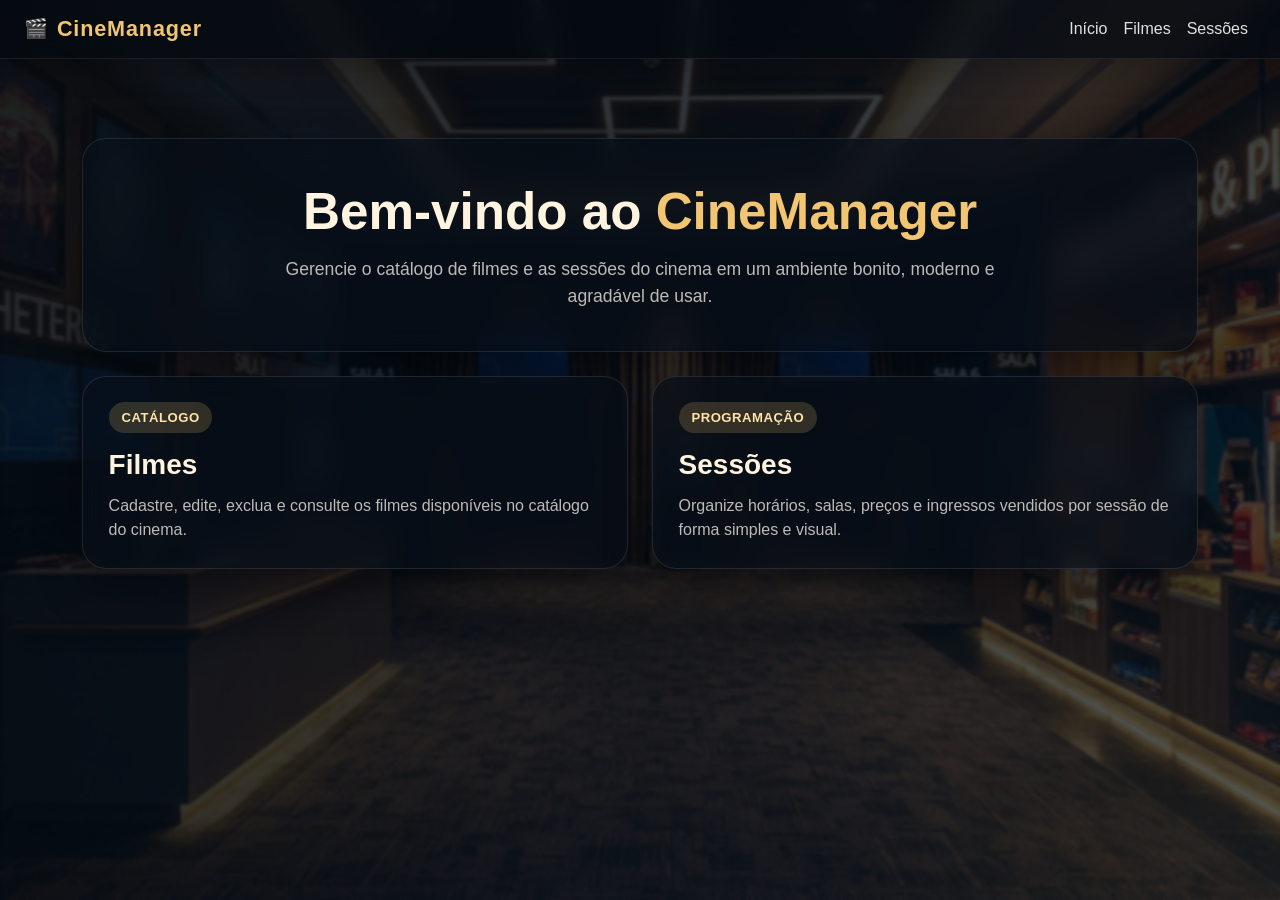
<file: index.html>
<!doctype html>
<html lang="pt-br">
  <head>
    <meta charset="UTF-8" />
    <meta name="viewport" content="width=device-width, initial-scale=1.0" />
    <title>CineManager</title>
    <link
      href="https://cdn.jsdelivr.net/npm/bootstrap@5.3.3/dist/css/bootstrap.min.css"
      rel="stylesheet"
    />
    <link rel="stylesheet" href="./css/style.css" />
  </head>

  <body class="page-home">
    <div id="navbar"></div>

    <main class="container py-4">
      <section class="hero-panel text-center mb-4">
        <h1 class="hero-title">
          Bem-vindo ao <span class="hero-highlight">CineManager</span>
        </h1>
        <p class="hero-text">
          Gerencie o catálogo de filmes e as sessões do cinema em um ambiente
          bonito, moderno e agradável de usar.
        </p>
      </section>

      <section class="row g-4">
        <div class="col-md-6">
          <a href="filmes.html" class="card card-menu h-100">
            <div class="card-body">
              <span class="menu-tag">Catálogo</span>
              <h3 class="card-title">Filmes</h3>
              <p class="card-text">
                Cadastre, edite, exclua e consulte os filmes disponíveis no
                catálogo do cinema.
              </p>
            </div>
          </a>
        </div>

        <div class="col-md-6">
          <a href="sessoes.html" class="card card-menu h-100">
            <div class="card-body">
              <span class="menu-tag">Programação</span>
              <h3 class="card-title">Sessões</h3>
              <p class="card-text">
                Organize horários, salas, preços e ingressos vendidos por sessão
                de forma simples e visual.
              </p>
            </div>
          </a>
        </div>
      </section>
    </main>

    <script src="https://cdn.jsdelivr.net/npm/bootstrap@5.3.3/dist/js/bootstrap.bundle.min.js"></script>
    <script type="module" src="./js/layout.js"></script>
  </body>
</html>
</file>
<file: css/style.css>
:root {
  --cinema-gold: #f2c572;
  --cinema-gold-strong: #d99a2b;
  --cinema-dark: #08121d;
  --cinema-dark-soft: rgba(8, 18, 29, 0.82);
  --cinema-dark-strong: rgba(4, 10, 18, 0.92);
  --cinema-text: #f7f1e8;
  --cinema-muted: rgba(247, 241, 232, 0.76);
  --cinema-border: rgba(255, 255, 255, 0.1);
  --cinema-shadow: 0 18px 45px rgba(0, 0, 0, 0.35);
  --cinema-radius: 24px;
}

* {
  box-sizing: border-box;
}

html,
body {
  min-height: 100%;
}

body {
  margin: 0;
  color: var(--cinema-text);
  background-color: var(--cinema-dark);
  font-family: "Segoe UI", Tahoma, Geneva, Verdana, sans-serif;
  background-size: cover;
  background-position: center;
  background-repeat: no-repeat;
  background-attachment: fixed;
  position: relative;
}

body::before {
  content: "";
  position: fixed;
  inset: 0;
  background:
    linear-gradient(135deg, rgba(4, 9, 16, 0.9), rgba(6, 18, 32, 0.68)),
    radial-gradient(
      circle at top left,
      rgba(242, 197, 114, 0.18),
      transparent 35%
    ),
    radial-gradient(
      circle at bottom right,
      rgba(242, 197, 114, 0.12),
      transparent 30%
    );
  z-index: -2;
}

body::after {
  content: "";
  position: fixed;
  inset: 0;
  backdrop-filter: blur(1.5px);
  z-index: -1;
}

body.page-home {
  background-image: url("../img/bg-lobby.png");
}

body.page-filmes {
  background-image: url("../img/bg-catalogo.png");
}

body.page-sessoes {
  background-image: url("../img/bg-sessoes.png");
}

#navbar {
  position: relative;
  z-index: 1050;
}

.navbar-cinema {
  background: rgba(5, 10, 17, 0.72) !important;
  backdrop-filter: blur(14px);
  border-bottom: 1px solid rgba(255, 255, 255, 0.08);
  box-shadow: 0 10px 30px rgba(0, 0, 0, 0.2);
}

.navbar-brand {
  color: var(--cinema-gold) !important;
  letter-spacing: 0.04em;
  font-size: 1.35rem;
}

.navbar-brand:hover {
  color: #ffd992 !important;
}

.navbar-nav .nav-link {
  color: rgba(255, 255, 255, 0.88) !important;
  font-weight: 500;
  transition: 0.2s ease;
}

.navbar-nav .nav-link:hover,
.navbar-nav .nav-link:focus {
  color: var(--cinema-gold) !important;
}

main {
  position: relative;
  z-index: 1;
  padding-bottom: 40px;
}

.hero-panel,
.content-panel,
.card-menu {
  background: rgba(7, 14, 24, 0.72);
  border: 1px solid var(--cinema-border);
  border-radius: var(--cinema-radius);
  box-shadow: var(--cinema-shadow);
  backdrop-filter: blur(14px);
}

.hero-panel {
  padding: 2.6rem;
}

.hero-title {
  font-size: clamp(2rem, 4vw, 3.4rem);
  font-weight: 800;
  margin-bottom: 0.9rem;
  color: #fff4df;
}

.hero-text {
  font-size: 1.1rem;
  color: var(--cinema-muted);
  max-width: 760px;
  margin: 0 auto;
}

.hero-highlight {
  color: var(--cinema-gold);
  font-weight: 700;
}

.card-menu {
  text-decoration: none;
  color: inherit;
  transition:
    transform 0.25s ease,
    box-shadow 0.25s ease,
    border-color 0.25s ease;
  overflow: hidden;
}

.card-menu:hover {
  transform: translateY(-6px);
  border-color: rgba(242, 197, 114, 0.45);
  box-shadow: 0 24px 46px rgba(0, 0, 0, 0.36);
}

.card-menu .card-body {
  padding: 1.6rem;
}

.card-menu .card-title {
  color: #fff4df;
  font-weight: 700;
  margin-bottom: 0.75rem;
}

.card-menu .card-text {
  color: var(--cinema-muted);
  margin-bottom: 0;
}

.menu-tag {
  display: inline-block;
  margin-bottom: 0.95rem;
  padding: 0.35rem 0.8rem;
  border-radius: 999px;
  background: rgba(242, 197, 114, 0.18);
  color: #ffe3a8;
  font-size: 0.82rem;
  font-weight: 700;
  letter-spacing: 0.04em;
  text-transform: uppercase;
}

.content-panel {
  padding: 1.8rem;
}

.page-title {
  font-size: clamp(1.7rem, 3vw, 2.5rem);
  font-weight: 800;
  color: #fff4df;
  margin-bottom: 0.35rem;
}

.page-subtitle {
  color: var(--cinema-muted);
  margin-bottom: 0;
}

.card {
  border: 1px solid var(--cinema-border);
  background: rgba(7, 14, 24, 0.72);
  color: var(--cinema-text);
  box-shadow: var(--cinema-shadow);
  backdrop-filter: blur(12px);
}

.card .text-muted,
.text-muted {
  color: var(--cinema-muted) !important;
}

.table-responsive {
  border-radius: 20px;
  overflow: hidden;
  background: rgba(7, 14, 24, 0.58);
  border: 1px solid var(--cinema-border);
}

.table {
  margin-bottom: 0;
  color: var(--cinema-text);
  vertical-align: middle;
}

.table thead.table-dark th {
  background: rgba(4, 10, 18, 0.98) !important;
  color: #ffe7b4;
  border-color: rgba(255, 255, 255, 0.08);
  font-weight: 700;
}

.table > :not(caption) > * > * {
  background: transparent;
  border-color: rgba(255, 255, 255, 0.08);
  color: var(--cinema-text);
}

.table-striped > tbody > tr:nth-of-type(odd) > * {
  background: rgba(255, 255, 255, 0.03);
}

.table-hover > tbody > tr:hover > * {
  background: rgba(242, 197, 114, 0.1);
}

.btn {
  border-radius: 12px;
  font-weight: 600;
  transition: 0.2s ease;
  box-shadow: none !important;
}

.btn-primary {
  background: linear-gradient(135deg, #f2c572, #d99a2b);
  border: none;
  color: #231406;
}

.btn-primary:hover {
  background: linear-gradient(135deg, #ffd58a, #e6a934);
  color: #231406;
  transform: translateY(-1px);
}

.btn-success {
  background: linear-gradient(135deg, #ffc86f, #c98718);
  border: none;
  color: #231406;
}

.btn-success:hover {
  background: linear-gradient(135deg, #ffd58d, #dda139);
  color: #231406;
  transform: translateY(-1px);
}

.btn-outline-primary {
  border-color: rgba(242, 197, 114, 0.75);
  color: #ffd88e;
  background: rgba(242, 197, 114, 0.08);
}

.btn-outline-primary:hover {
  background: rgba(242, 197, 114, 0.18);
  color: #fff4df;
  border-color: rgba(242, 197, 114, 0.95);
}

.btn-outline-secondary {
  border-color: rgba(255, 255, 255, 0.22);
  color: #f5efe6;
  background: rgba(255, 255, 255, 0.04);
}

.btn-outline-secondary:hover {
  background: rgba(255, 255, 255, 0.11);
  color: #fff;
}

.btn-warning {
  background: #f2c572;
  border: none;
  color: #231406;
}

.btn-warning:hover {
  background: #ffd58a;
  color: #231406;
}

.btn-danger {
  background: #a92e39;
  border: none;
  color: #fff;
}

.btn-danger:hover {
  background: #c23946;
  color: #fff;
}

.table .btn-sm {
  min-width: 40px;
  min-height: 38px;
  padding: 0.35rem 0.55rem;
  font-size: 1rem;
}

.acoes-tabela {
  display: flex;
  align-items: center;
  gap: 0.45rem;
}

.btn-acao {
  width: 38px;
  height: 38px;
  border-radius: 50%;
  border: 1px solid rgba(255, 255, 255, 0.08);
  display: inline-flex;
  align-items: center;
  justify-content: center;
  line-height: 1;
  cursor: pointer;
  transition:
    transform 0.18s ease,
    background 0.18s ease,
    border-color 0.18s ease;
  box-shadow: none;
}

.btn-acao:hover {
  transform: translateY(-1px);
}

.btn-acao:active {
  transform: scale(0.97);
}

.btn-editar {
  background: #e4b35a;
  color: #231406;
}

.btn-editar:hover {
  background: #edc477;
  color: #231406;
  border-color: rgba(255, 255, 255, 0.14);
}

.btn-excluir {
  background: #b33a46;
  color: #fff;
}

.btn-excluir:hover {
  background: #c94a57;
  color: #fff;
  border-color: rgba(255, 255, 255, 0.14);
}

.icone-acao {
  font-size: 1.05rem;
  font-weight: 700;
  transform: translateY(-1px);
}

.icone-excluir {
  font-size: 1.35rem;
  font-weight: 800;
  transform: translateY(-2px);
}

.modal-content {
  background: rgba(6, 12, 24, 0.97);
  color: var(--cinema-text);
  border: 1px solid rgba(230, 179, 58, 0.18);
  border-radius: 20px;
  box-shadow: var(--cinema-shadow);
  backdrop-filter: blur(16px);
}

.modal-header,
.modal-footer {
  border-color: rgba(230, 179, 58, 0.12);
}

.modal-title {
  color: #fff2d2;
  font-weight: 700;
}

.btn-close {
  filter: invert(1) brightness(0.9);
  opacity: 0.75;
}

.btn-close:hover {
  opacity: 1;
}

.form-label {
  color: #f3e2b3;
  font-weight: 600;
}

.form-control,
.form-select,
select {
  background: rgba(18, 24, 38, 0.95) !important;
  color: #f5f1e8 !important;
  border: 1px solid rgba(230, 179, 58, 0.55) !important;
  border-radius: 14px;
  padding: 12px 14px;
  transition: 0.2s ease;
  box-shadow: none !important;
}

.form-control::placeholder {
  color: rgba(245, 241, 232, 0.55) !important;
}

.form-control:focus,
.form-select:focus,
select:focus {
  background: rgba(24, 31, 48, 0.98) !important;
  color: #ffffff !important;
  border-color: #e6b33a !important;
  box-shadow: 0 0 0 0.2rem rgba(230, 179, 58, 0.18) !important;
  outline: none !important;
}

.form-select option,
select option {
  background-color: #101826 !important;
  color: #f5f1e8 !important;
}

.form-select option:hover,
select option:hover {
  background-color: #26344d !important;
  color: #ffffff !important;
}

.form-select option:checked,
select option:checked {
  background-color: #d99a2b !important;
  color: #17110a !important;
}

.form-select option[value=""],
select option[value=""] {
  color: #c9b78b !important;
}

.form-text {
  color: rgba(255, 255, 255, 0.62);
}

.alert,
.bg-white {
  background: rgba(7, 14, 24, 0.74) !important;
  color: var(--cinema-text) !important;
  border: 1px solid var(--cinema-border);
}

.rounded,
.rounded-4 {
  border-radius: var(--cinema-radius) !important;
}

.shadow,
.shadow-sm,
.shadow-lg {
  box-shadow: var(--cinema-shadow) !important;
}

/* =========================
   ESPAÇAMENTO ABAIXO DA NAVBAR
========================= */

body.page-home main.container,
body.page-home main.container.py-4,
body.page-filmes main.container,
body.page-filmes main.container.py-4,
body.page-sessoes main.container,
body.page-sessoes main.container.py-4 {
  padding-top: 120px !important;
}

body.page-filmes .content-panel,
body.page-sessoes .content-panel {
  margin-top: 18px;
}

body.page-home .hero-panel {
  margin-top: 18px;
}

@media (max-width: 991px) {
  .navbar-cinema .navbar-collapse {
    margin-top: 0.75rem;
    padding: 0.85rem;
    border-radius: 16px;
    background: rgba(4, 10, 18, 0.84);
  }
}

@media (max-width: 768px) {
  body.page-home main.container,
  body.page-home main.container.py-4,
  body.page-filmes main.container,
  body.page-filmes main.container.py-4,
  body.page-sessoes main.container,
  body.page-sessoes main.container.py-4 {
    padding-top: 105px !important;
  }

  .hero-panel,
  .content-panel {
    padding: 1.35rem;
  }

  .hero-text {
    font-size: 1rem;
  }
}
</file>
